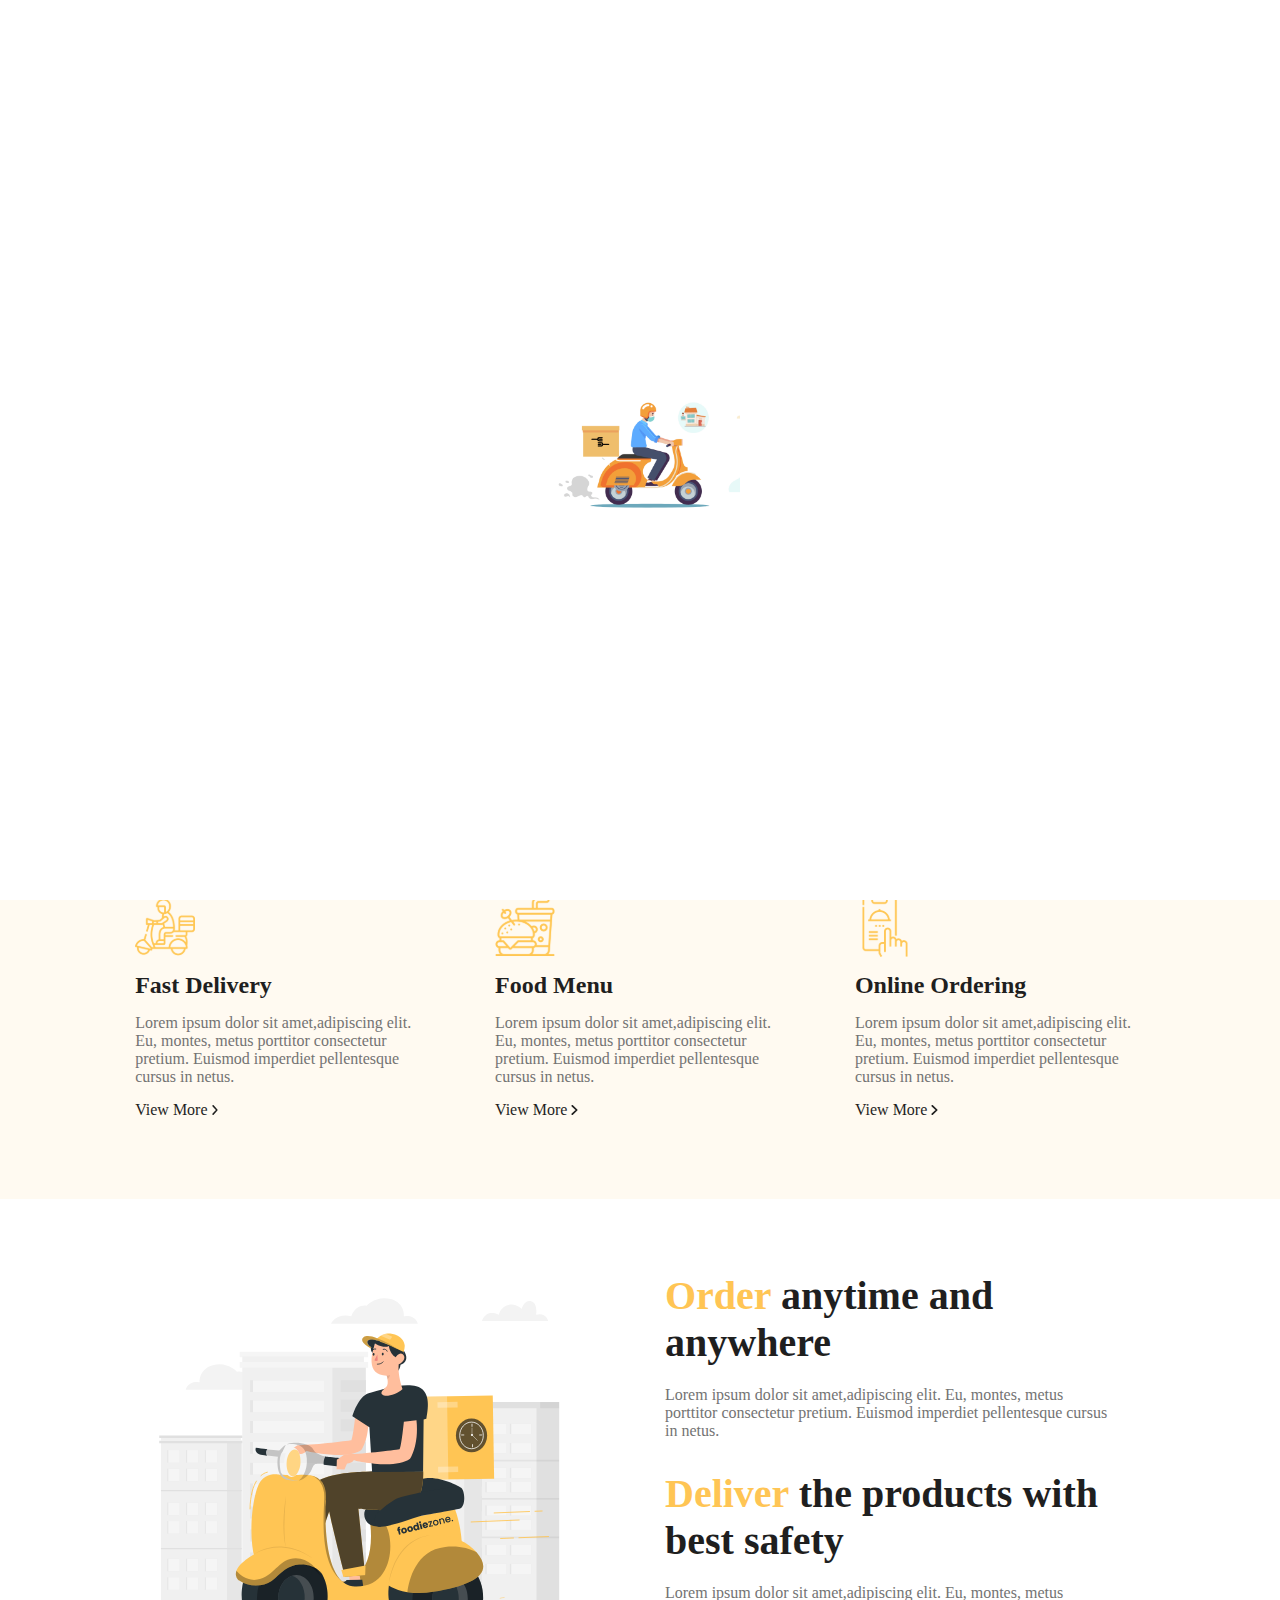
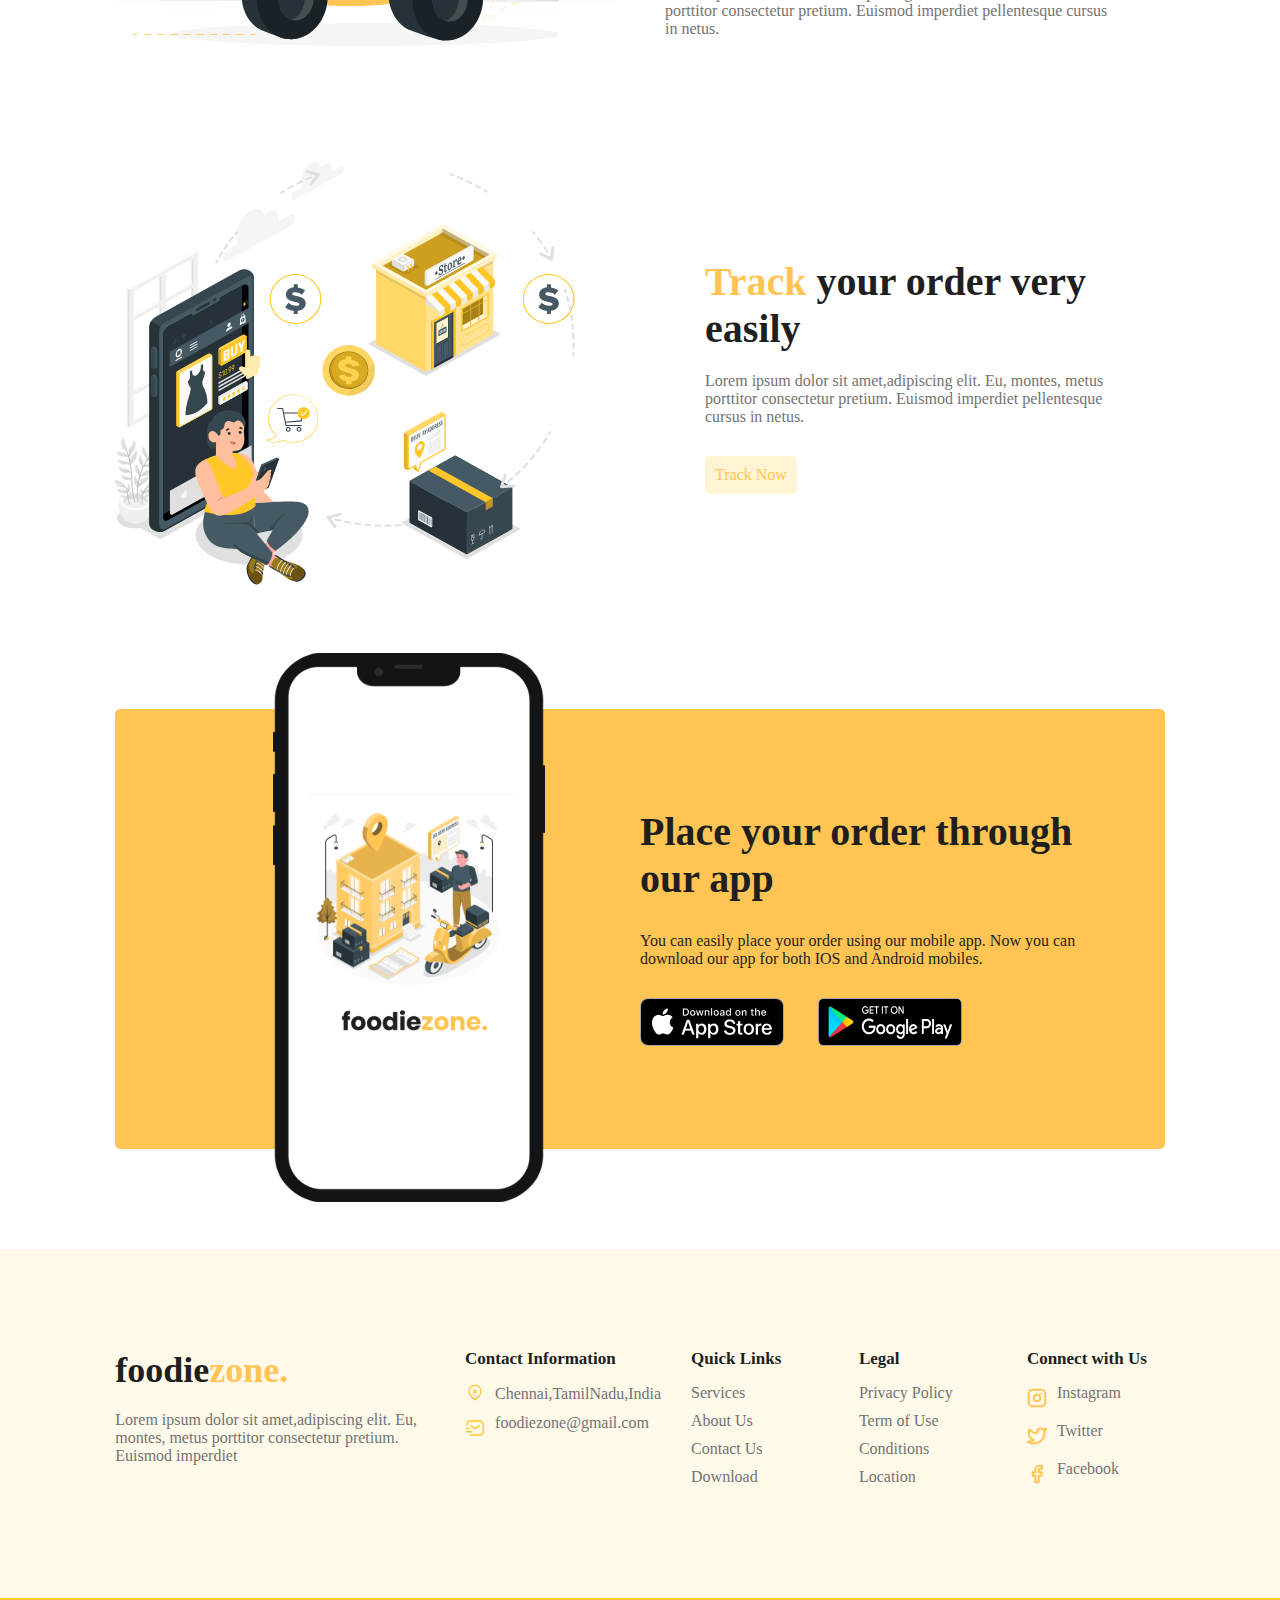
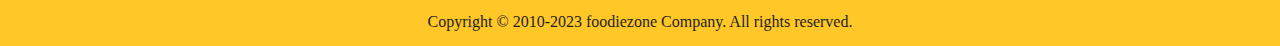
<file: index.html>
<!DOCTYPE html>
<html lang="en">
  <head>
    <meta charset="UTF-8" />
    <meta http-equiv="X-UA-Compatible" content="IE=edge" />
    <meta name="viewport" content="width=device-width, initial-scale=1.0" />
    <title>FoodieZone</title>
    <!-- StyleSheets -->
    <link rel="stylesheet" href="css/styles.css" />
  </head>
  <body>
    <!-- Preloader -->
    <div class="preloader">
      <img src="./images/preloader.gif" alt="" />
    </div>

    <header class="header">
      <a href="/" class="logo">foodie<span class="yellow">zone.</span></a>

      <nav class="navbar">
        <div style="display:inline" onclick="location.href=menu.html">
          <a href="menu.html">Menu</a>
        </div>
        <a href="#services">Services</a>
        <a href="#about">About Us</a>
        <a href="#contact">Contact Us</a>
        <a href="login.html">Login</a>
      </nav>

      <!-- Hamburger -->
      <div class="hamburger">
        <img src="./images/grid-outline.svg" alt="" />
      </div>
    </header>

    <!-- Home -->
    <section class="home" id="home">
      <div class="content">
        <h1>Order Your Product <span class="yellow">Easier & Faster.</span></h1>
        <p>
          FoodieZone is a leading global online food delivery marketplace,
          connecting consumers and restaurants through its platform
        </p>
        <a href="#" class="home-btn">Order Now</a>
      </div>
      <div class="image">
        <img src="./images/Delivery address.svg" alt="" />
      </div>
    </section>

    <!-- Services -->
    <section class="services" id="services">
      <div class="top">
        <h2><span class="yellow">Why</span> We are the Best</h2>
        <p>
          Lorem ipsum is placeholder text commonly used in the graphic, print,
          and publishing industries for previewing layouts and visual mockups.
          Lorem ipsum is placeholder.
        </p>
      </div>

      <div class="bottom">
        <div class="box">
          <img src="./images/delivery-man.svg" alt="" />
          <h4>Fast Delivery</h4>
          <p>
            Lorem ipsum dolor sit amet,adipiscing elit. Eu, montes, metus
            porttitor consectetur pretium. Euismod imperdiet pellentesque cursus
            in netus.
          </p>
          <a href="#">View More <img src="./images/btn-arrow.svg" alt="" /> </a>
        </div>
        <div class="box">
          <img src="./images/fast-food.svg" alt="" />
          <h4>Food Menu</h4>
          <p>
            Lorem ipsum dolor sit amet,adipiscing elit. Eu, montes, metus
            porttitor consectetur pretium. Euismod imperdiet pellentesque cursus
            in netus.
          </p>
          <a href="./menu.html">View More <img src="./images/btn-arrow.svg" alt="" /> </a>
        </div>
        <div class="box">
          <img src="./images/order-food.svg" alt="" />
          <h4>Online Ordering</h4>
          <p>
            Lorem ipsum dolor sit amet,adipiscing elit. Eu, montes, metus
            porttitor consectetur pretium. Euismod imperdiet pellentesque cursus
            in netus.
          </p>
          <a href="#">View More <img src="./images/btn-arrow.svg" alt="" /> </a>
        </div>
      </div>
    </section>

    <!-- About #1 -->
    <section class="about" id="about">
      <div class="image">
        <img src="./images/illus riding.svg" alt="" />
      </div>
      <div class="content">
        <h3><span class="yellow">Order</span> anytime and anywhere</h3>
        <p>
          Lorem ipsum dolor sit amet,adipiscing elit. Eu, montes, metus
          porttitor consectetur pretium. Euismod imperdiet pellentesque cursus
          in netus.
        </p>
        <h3>
          <span class="yellow">Deliver</span> the products with best safety
        </h3>
        <p>
          Lorem ipsum dolor sit amet,adipiscing elit. Eu, montes, metus
          porttitor consectetur pretium. Euismod imperdiet pellentesque cursus
          in netus.
        </p>
        <!-- <a href="#" class="btn">Make an Offer</a> -->
      </div>

        
        <!-- <a href="#" class="btn">Make an Offer</a> -->
    

    </section>

    <!-- About #2 -->
   
    <!-- About #3 -->
    <section class="about about-3" style="gap: 3rem 13rem">
      <div class="image">
        <img src="./images/buying online.svg" alt="" />
      </div>

      <div class="content">
        <h3><span class="yellow">Track</span> your order very easily</h3>
        <p>
          Lorem ipsum dolor sit amet,adipiscing elit. Eu, montes, metus
          porttitor consectetur pretium. Euismod imperdiet pellentesque cursus
          in netus.
        </p>
        <a href="#" class="btn">Track Now</a>
      </div>
    </section>

    <!-- App -->
    <section class="app" id="contact">
      <div class="image">
        <img src="./images/splash with mobile.svg" alt="" />
      </div>
      <div class="content">
        <h3>Place your order through our app</h3>
        <p>
          You can easily place your order using our mobile app. Now you can
          download our app for both IOS and Android mobiles.
        </p>
        <div class="links">
          <a href="https://www.apple.com/in/app-store/" target="blank">
          <img src="./images/app-store.png" alt="" /> </a>
          <a href="https://play.google.com/store/games?utm_source=apac_med&utm_medium=hasem&utm_content=Oct0121&utm_campaign=Evergreen&pcampaignid=MKT-EDR-apac-in-1003227-med-hasem-py-Evergreen-Oct0121-Text_Search_BKWS-BKWS%7CONSEM_kwid_43700065205026382_creativeid_535350509675_device_c&gclsrc=ds" target="blank">
          <img src="./images/google-play.png" alt="" /> </a>
        </div>
      </div>
    </section>

    <!-- Footer -->
    <footer class="footer">
      <div class="top">
        <div class="content">
          <a href="" class="logo">foodie<span class="yellow">zone.</span></a>
          <p>
            Lorem ipsum dolor sit amet,adipiscing elit. Eu, montes, metus
            porttitor consectetur pretium. Euismod imperdiet
          </p>
        </div>

        <div class="links">
          <div class="link">
            <h4>Contact Information</h4>
            <div>
              <img src="./images/location-cross.svg" alt="" />
              <span>Chennai,TamilNadu,India</span>
            </div>
            <div>
              <img src="./images/sms-tracking.svg" alt="" />
              <a href = "mailto: foodiezone@gmail.com">
                <span>foodiezone@gmail.com</span>
                </a>
            </div>
          </div>

          <div class="link">
            <h4>Quick Links</h4>
            <a href="#">Services</a>
            <a href="#">About Us</a>
            <a href="#">Contact Us</a>
            <a href="#">Download</a>
          </div>

          <div class="link">
            <h4>Legal</h4>
            <a href="#">Privacy Policy</a>
            <a href="#">Term of Use</a>
            <a href="#">Conditions</a>
            <a href="#">Location</a>
          </div>

          <div class="link">
            <h4>Connect with Us</h4>
            <div>
              <img src="./images/instagram.svg" alt="" />
              <a href="https://www.instagram.com/" target="blank">
              <span>Instagram</span>
            </a>
            </div>
            <div>
              <img src="./images/twitter.svg" alt="" />
              <a href="https://twitter.com/i/flow/login" target="blank">
              <span>Twitter</span>
            </a>
            </div>
            <div>
              <img src="./images/facebook.svg" alt="" />
              <a href="https://www.facebook.com/" target="blank">
              <span>Facebook</span>
            </a>
            </div>
          </div>
        </div>
      </div>
      <div class="bottom">
        <p>Copyright © 2010-2023 foodiezone Company. All rights reserved.</p>
      </div>
    </footer>

    <!-- Go To Top -->
    <div class="scroll-top">
      <img src="./images/arrow-up-outline.svg" alt="" />
    </div>
    <!-- Scripts -->
    <script src="js/main.js"></script>
  </body>
</html>
</file>
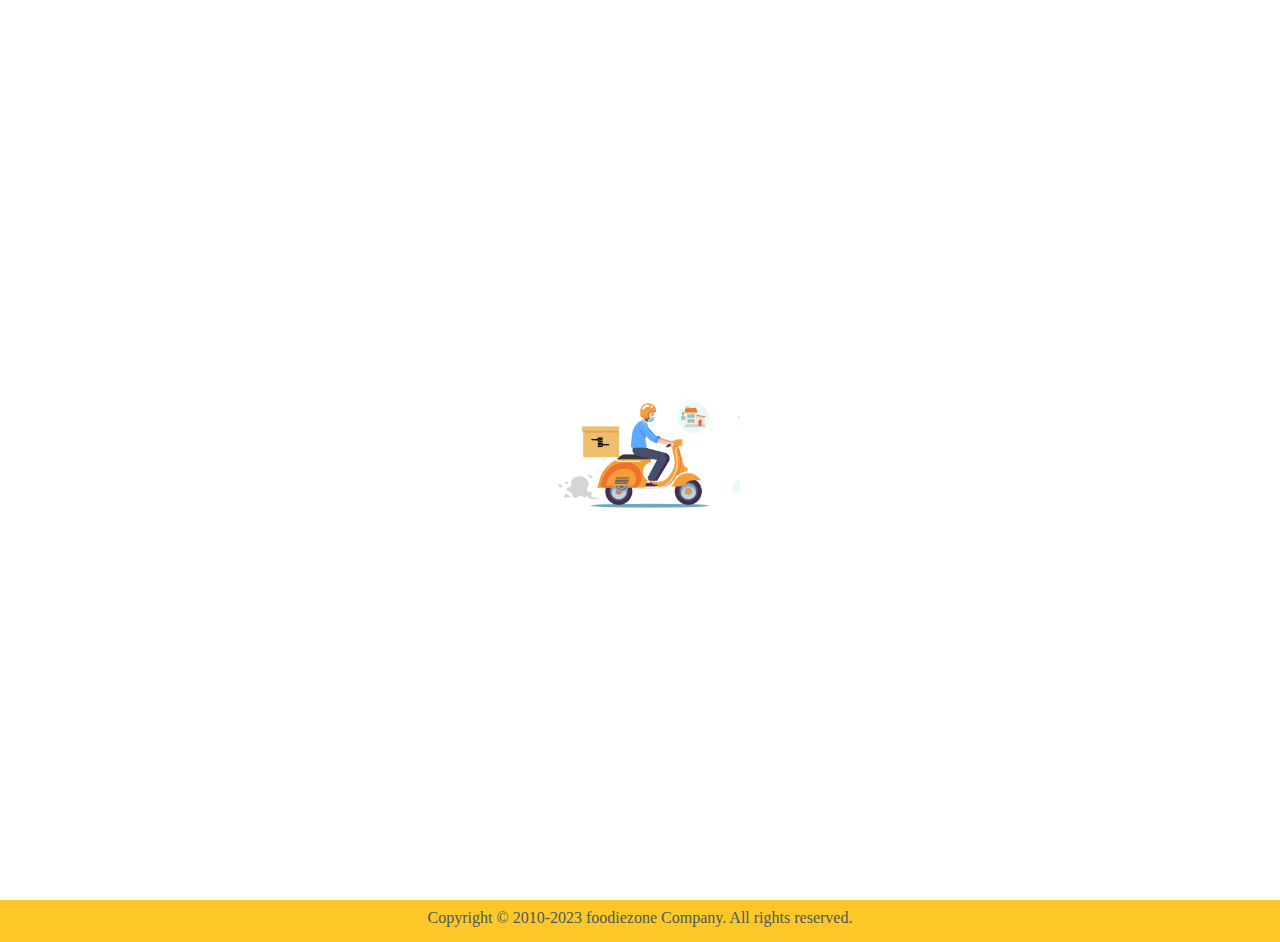
<file: login.html>
<!DOCTYPE html>
<html lang="en">
  <head>
    <meta charset="UTF-8" />
    <meta http-equiv="X-UA-Compatible" content="IE=edge" />
    <meta name="viewport" content="width=device-width, initial-scale=1.0" />
    <title>FoodieZone</title>
    <!-- StyleSheets -->
    <link rel="stylesheet" href="css/login.css" />
  </head>
  <body>
    <!-- Preloader -->
    <div class="preloader">
      <img src="./images/preloader.gif" alt="" />
    </div>

    <header class="header">
      <a style="color: #1F1F1F;"href="/" class="logo">foodie<span class="yellow">zone.</span></a>

      <nav class="navbar">
        <a href="menu.html">Menu</a>
        <a href="index.html">Services</a>
        <a href="index.html">About Us</a>
        <a href="index.html">Contact Us</a>
        <a href="login.html">Login</a>
      </nav>

      <!-- Hamburger -->
      <div class="hamburger">
        <img src="./images/grid-outline.svg" alt="" />
      </div>
    </header>

    <div class="login-page">
      <div class="form">
        <img src="./images/FZ Logo.png" height="160px" width="160px" style="margin-bottom: 30px;"/>
               <form class="register-form">
          <input type="text" placeholder="name"/>
          <input type="password" placeholder="password"/>
          <input type="text" placeholder="email address"/>
          <button>create</button>
          <p class="message">Already registered? <a href="#">Sign In</a></p>
        </form>
        <form class="login-form">
          <input type="text" placeholder="Mobile Number"/>
          <input type="password" placeholder="Password" minlength="8"/>
          <button>Login</button>
          <p class="message">Not registered? <a href="signup.html">Sign up</a></p>
        </form>
      </div>
    </div>


    <!-- Footer -->
    <footer class="footer">
      <div class="top">
        <div class="content">
          <a style="color: #1F1F1F" href="" class="logo">foodie<span class="yellow">zone.</span></a>
          <p>
            Lorem ipsum dolor sit amet,adipiscing elit. Eu, montes, metus
            porttitor consectetur pretium. Euismod imperdiet
          </p>
        </div>

        <div class="links">
          <div class="link">
            <h4>Contact Information</h4>
            <div>
              <img src="./images/location-cross.svg" alt="" />
              <span>Chennai,TamilNadu,India</span>
            </div>
            <div>
              <img src="./images/sms-tracking.svg" alt="" />
              <span>foodiezone@gmail.com</span>
            </div>
          </div>

          <div class="link">
            <h4>Quick Links</h4>
            <a href="#">Services</a>
            <a href="#">About Us</a>
            <a href="#">Contact Us</a>
            <a href="#">Download</a>
          </div>

          <div class="link">
            <h4>Legal</h4>
            <a href="#">Privacy Policy</a>
            <a href="#">Term of Use</a>
            <a href="#">Conditions</a>
            <a href="#">Location</a>
          </div>

          <div class="link">
            <h4>Connect with Us</h4>
            <div>
              <img src="./images/instagram.svg" alt="" />
              <span>Instagram</span>
            </div>
            <div>
              <img src="./images/twitter.svg" alt="" />
              <span>Twitter</span>
            </div>
            <div>
              <img src="./images/facebook.svg" alt="" />
              <span>Facebook</span>
            </div>
          </div>
        </div>
      </div>
      <div class="bottom">
        <p>Copyright © 2010-2023 foodiezone Company. All rights reserved.</p>
      </div>
    </footer>

    <!-- Go To Top -->
    <div class="scroll-top">
      <img src="./images/arrow-up-outline.svg" alt="" />
    </div>
    <!-- Scripts -->
    <script src="js/main.js"></script>
  </body>
</html>
</file>
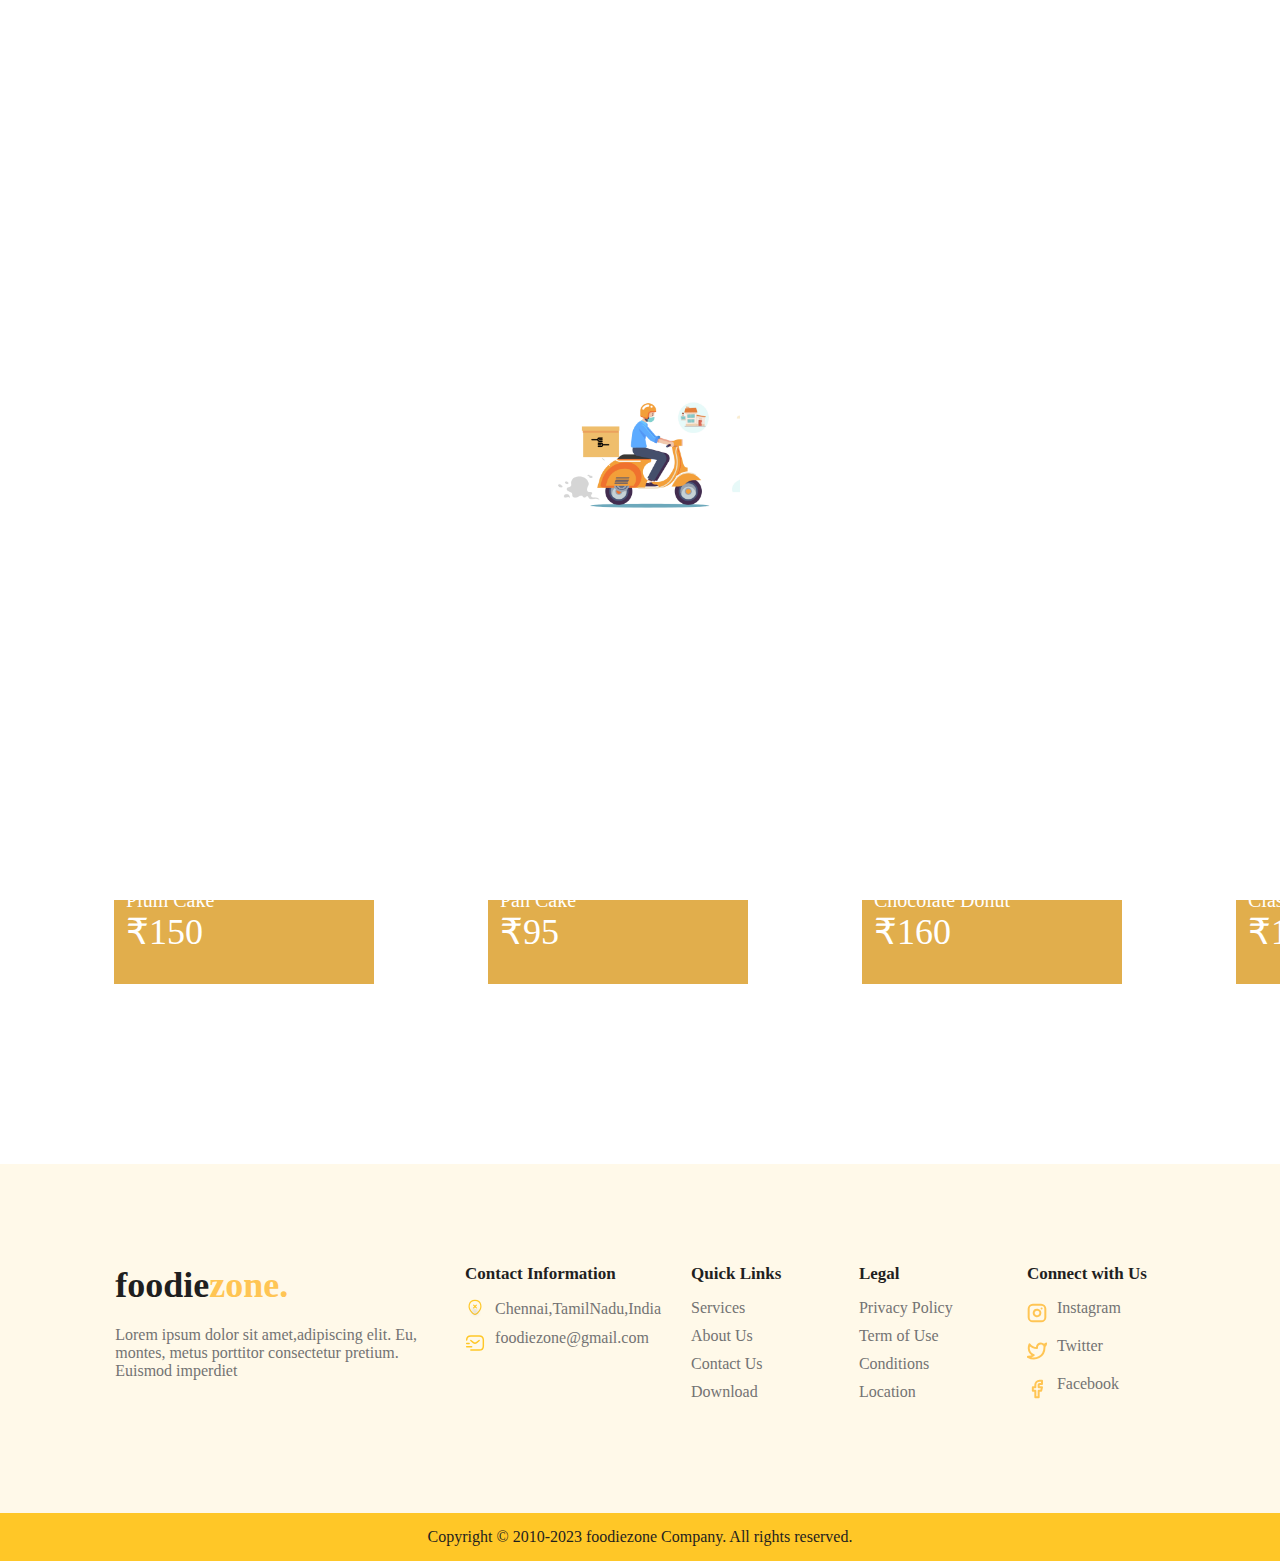
<file: menu.html>
<!DOCTYPE html>
<html lang="en">
  <head>
    <meta charset="UTF-8" />
    <meta http-equiv="X-UA-Compatible" content="IE=edge" />
    <meta name="viewport" content="width=device-width, initial-scale=1.0" />
    <title>FoodieZone</title>
    <!-- StyleSheets -->
    <link rel="stylesheet" href="css/styles.css" />
  </head>
  <body>
    <!-- Preloader -->
    <div class="preloader">
      <img src="./images/preloader.gif" alt="" />
    </div>

    <header class="header">
      <a href="/" class="logo">foodie<span class="yellow">zone.</span></a>

      <nav class="navbar">
        <a href="menu.html">Menu</a>
        <a href="#services">Services</a>
        <a href="#about">About Us</a>
        <a href="#contact">Contact Us</a>
        <a href="login.html">Login</a>
      </nav>

      <!-- Hamburger -->
      <div class="hamburger">
        <img src="./images/grid-outline.svg" alt="" />
      </div>
    </header>

    <div>
        <link href="./menu.css" rel="stylesheet" />
    <div>
        <div style="padding-top: 180px;">
            <h2 style="padding-left: 114px;
            padding-bottom: 22px;
            font-size: 30px;">Chats</h2>
            
            <div style="display: flex;">
                <div style="
            padding-left: 114px;
            padding-bottom: 100px;">
              <div class="onion-samosa-onion-samosa">
                <img
                  src="/images/Onion Samosa.png"
                  alt="pngegg13173"
                  class="onion-samosa-pngegg1"
                />
                <span class="onion-samosa-text"><span>Onion Samosa</span></span>
                <span class="onion-samosa-text2"><span>₹90</span></span>
              </div>
            </div>
    
            
            <div style="
            padding-left: 114px;
            padding-bottom: 100px;">
              <div class="onion-samosa-onion-samosa">
                <img
                  src="/images/Pani Puri.png"
                  alt="pngegg13173"
                  class="onion-samosa-pngegg1"
                />
                <span class="onion-samosa-text"><span>Pani Puri</span></span>
                <span class="onion-samosa-text2"><span>₹120</span></span>
              </div>
            </div>
    
            <div style="
            padding-left: 114px;
            padding-bottom: 100px;">
              <div class="onion-samosa-onion-samosa">
                <img
                  src="/images/Bhel Puri.png"
                  alt="pngegg13173"
                  class="onion-samosa-pngegg1"
                />
                <span class="onion-samosa-text"><span>Bhel Puri</span></span>
                <span class="onion-samosa-text2"><span>₹120</span></span>
              </div>
            </div>
    
            <div style="
            padding-left: 114px;
            padding-bottom: 100px;">
              <div class="onion-samosa-onion-samosa">
                <img
                  src="/images/Veg Sandwich.png"
                  alt="pngegg13173"
                  class="onion-samosa-pngegg1"
                />
                <span class="onion-samosa-text"><span>Veg Sandwich</span></span>
                <span class="onion-samosa-text2"><span>₹120</span></span>
              </div>
            </div>
    
            </div>
        </div>

        <div style="">
            <h2 style="padding-left: 114px;
            padding-bottom: 22px;
            font-size: 30px;">Pastries</h2>
            
            <div style="display: flex;">
                <div style="
            padding-left: 114px;
            padding-bottom: 180px;">
              <div class="onion-samosa-onion-samosa">
                <img
                  src="/images/Plum Cake.png"
                  alt="pngegg13173"
                  class="onion-samosa-pngegg1"
                />
                <span class="onion-samosa-text"><span>Plum Cake</span></span>
                <span class="onion-samosa-text2"><span>₹150</span></span>
              </div>
            </div>
    
            
            <div style="
            padding-left: 114px;
            padding-bottom: 180px;">
              <div class="onion-samosa-onion-samosa">
                <img
                  src="/images/Pan Cake.png"
                  alt="pngegg13173"
                  class="onion-samosa-pngegg1"
                />
                <span class="onion-samosa-text"><span>Pan Cake</span></span>
                <span class="onion-samosa-text2"><span>₹95</span></span>
              </div>
            </div>
    
            <div style="
            padding-left: 114px;
            padding-bottom: 180px;">
              <div class="onion-samosa-onion-samosa">
                <img
                  src="/images/Chocolate Donut.png"
                  alt="pngegg13173"
                  class="onion-samosa-pngegg1"
                />
                <span class="onion-samosa-text"><span>Chocolate Donut</span></span>
                <span class="onion-samosa-text2"><span>₹160</span></span>
              </div>
            </div>
    
            <div style="
            padding-left: 114px;
            padding-bottom: 180px;">
              <div class="onion-samosa-onion-samosa">
                <img
                  src="/images/Classic Waffles.png"
                  alt="pngegg13173"
                  class="onion-samosa-pngegg1"
                />
                <span class="onion-samosa-text"><span>Classic Waffles</span></span>
                <span class="onion-samosa-text2"><span>₹120</span></span>
              </div>
            </div>
    
            </div>
        </div>

    </div>
      </div>


    <!-- Footer -->
    <footer class="footer">
      <div class="top">
        <div class="content">
          <a href="" class="logo">foodie<span class="yellow">zone.</span></a>
          <p>
            Lorem ipsum dolor sit amet,adipiscing elit. Eu, montes, metus
            porttitor consectetur pretium. Euismod imperdiet
          </p>
        </div>

        <div class="links">
          <div class="link">
            <h4>Contact Information</h4>
            <div>
              <img src="./images/location-cross.svg" alt="" />
              <span>Chennai,TamilNadu,India</span>
            </div>
            <div>
              <img src="./images/sms-tracking.svg" alt="" />
              <a href = "mailto: foodiezone@gmail.com">
                <span>foodiezone@gmail.com</span>
                </a>
            </div>
          </div>

          <div class="link">
            <h4>Quick Links</h4>
            <a href="#">Services</a>
            <a href="#">About Us</a>
            <a href="#">Contact Us</a>
            <a href="#">Download</a>
          </div>

          <div class="link">
            <h4>Legal</h4>
            <a href="#">Privacy Policy</a>
            <a href="#">Term of Use</a>
            <a href="#">Conditions</a>
            <a href="#">Location</a>
          </div>

          <div class="link">
            <h4>Connect with Us</h4>
            <div>
              <img src="./images/instagram.svg" alt="" />
              <a href="https://www.instagram.com/" target="blank">
              <span>Instagram</span>
            </a>
            </div>
            <div>
              <img src="./images/twitter.svg" alt="" />
              <a href="https://twitter.com/i/flow/login" target="blank">
              <span>Twitter</span>
            </a>
            </div>
            <div>
              <img src="./images/facebook.svg" alt="" />
              <a href="https://www.facebook.com/" target="blank">
              <span>Facebook</span>
            </a>
            </div>
          </div>
        </div>
      </div>
      <div class="bottom">
        <p>Copyright © 2010-2023 foodiezone Company. All rights reserved.</p>
      </div>
    </footer>

    <!-- Go To Top -->
    <div class="scroll-top">
      <img src="./images/arrow-up-outline.svg" alt="" />
    </div>
    <!-- Scripts -->
    <script src="js/main.js"></script>
  </body>
</html>
</file>
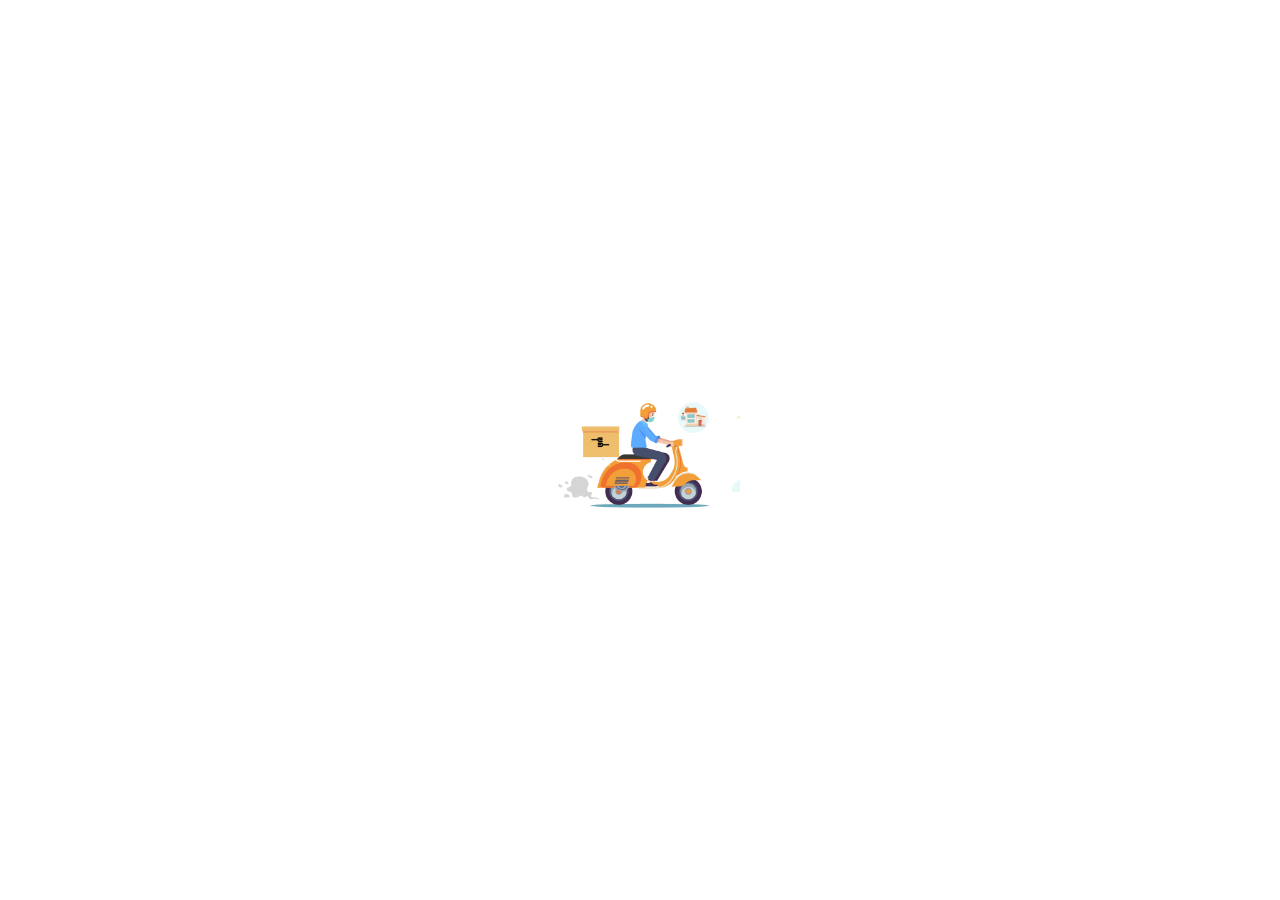
<file: otp.html>
<!DOCTYPE html>
<html lang="en">
  <head>
    <meta charset="UTF-8" />
    <meta http-equiv="X-UA-Compatible" content="IE=edge" />
    <meta name="viewport" content="width=device-width, initial-scale=1.0" />
    <title>FoodieZone</title>
    <!-- StyleSheets -->
    <link rel="stylesheet" href="css/login.css" />
  </head>
  <body>
    <!-- Preloader -->
    <div class="preloader">
      <img src="./images/preloader.gif" alt="" />
    </div>

    <header class="header">
      <a href="/" class="logo">foodie<span class="yellow">zone.</span></a>

      <nav class="navbar">
        <a href="menu.html">Menu</a>
        <a href="index.html">Services</a>
        <a href="index.html">About Us</a>
        <a href="index.html">Contact Us</a>
        <a href="login.html">Login</a>
      </nav>

      <!-- Hamburger -->
      <div class="hamburger">
        <img src="./images/grid-outline.svg" alt="" />
      </div>
    </header>

    <div class="login-page">
      <div class="form">
               <form class="register-form">
          <input type="text" placeholder="Enter the OTP"/>
        
          <button>Verify OTP</button>
          <p class="message">Resend OTP</p>
        </form>
        <form class="login-form">
          <input type="text" placeholder="Enter the OTP"/>
          <button>Verify OTP</button>
          <p class="message">Resend OTP</p>
        </form>
      </div>
    </div>


    <!-- Footer -->
    <footer class="footer">
      <div class="top">
        <div class="content">
          <a href="" class="logo">foodie<span class="yellow">zone.</span></a>
          <p>
            Lorem ipsum dolor sit amet,adipiscing elit. Eu, montes, metus
            porttitor consectetur pretium. Euismod imperdiet
          </p>
        </div>

        <div class="links">
          <div class="link">
            <h4>Contact Information</h4>
            <div>
              <img src="./images/location-cross.svg" alt="" />
              <span>Chennai,TamilNadu,India</span>
            </div>
            <div>
              <img src="./images/sms-tracking.svg" alt="" />
              <span>foodiezone@gmail.com</span>
            </div>
          </div>

          <div class="link">
            <h4>Quick Links</h4>
            <a href="#">Services</a>
            <a href="#">About Us</a>
            <a href="#">Contact Us</a>
            <a href="#">Download</a>
          </div>

          <div class="link">
            <h4>Legal</h4>
            <a href="#">Privacy Policy</a>
            <a href="#">Term of Use</a>
            <a href="#">Conditions</a>
            <a href="#">Location</a>
          </div>

          <div class="link">
            <h4>Connect with Us</h4>
            <div>
              <img src="./images/instagram.svg" alt="" />
              <span>Instagram</span>
            </div>
            <div>
              <img src="./images/twitter.svg" alt="" />
              <span>Twitter</span>
            </div>
            <div>
              <img src="./images/facebook.svg" alt="" />
              <span>Facebook</span>
            </div>
          </div>
        </div>
      </div>
      <div class="bottom">
        <p>Copyright © 2010-2023 foodiezone Company. All rights reserved.</p>
      </div>
    </footer>

    <!-- Go To Top -->
    <div class="scroll-top">
      <img src="./images/arrow-up-outline.svg" alt="" />
    </div>
    <!-- Scripts -->
    <script src="js/main.js"></script>
  </body>
</html>
</file>
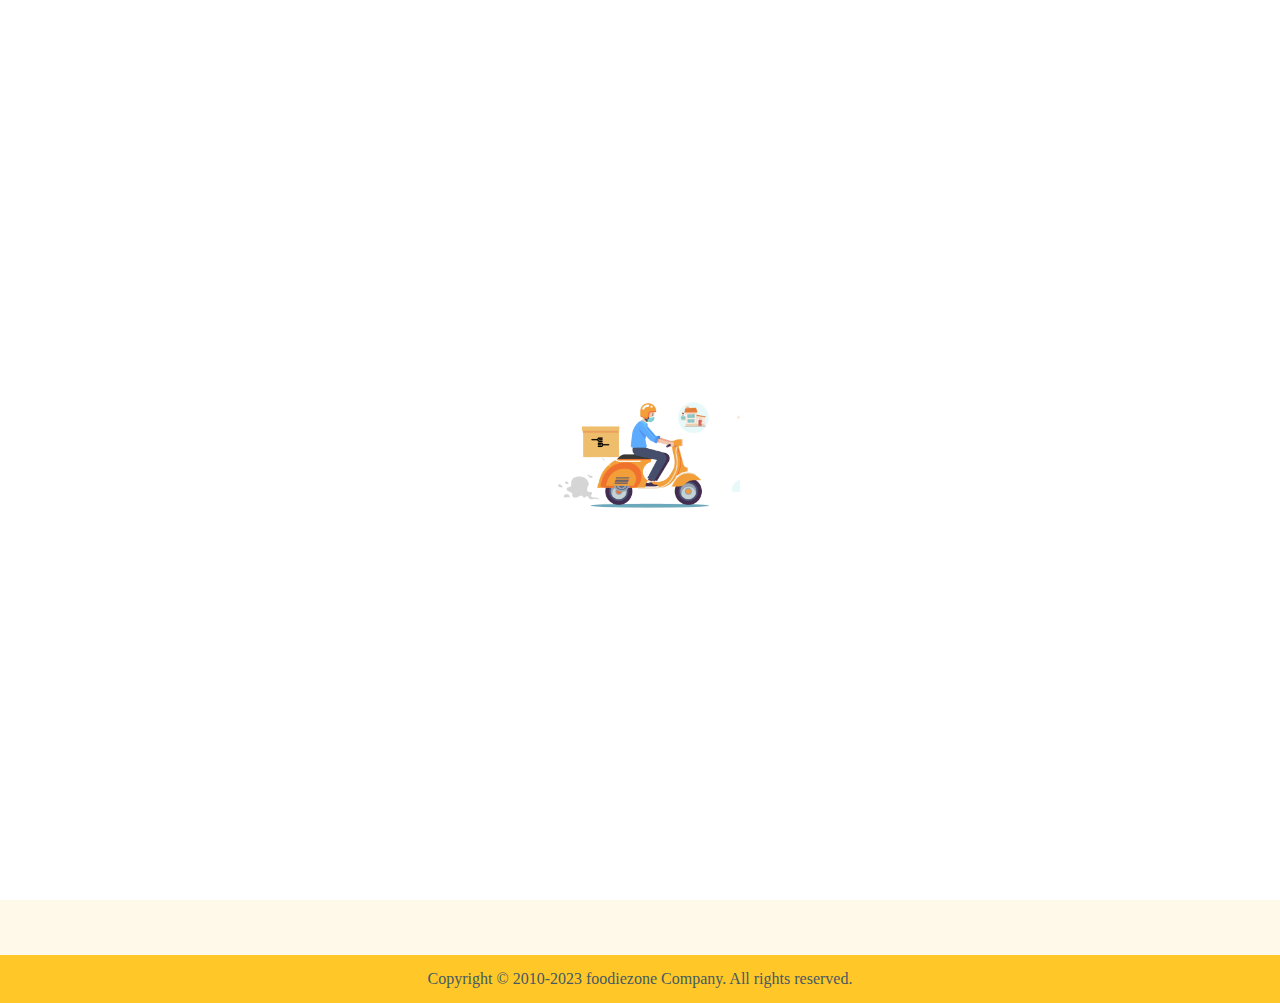
<file: signup.html>
<!DOCTYPE html>
<html lang="en">
  <head>
    <meta charset="UTF-8" />
    <meta http-equiv="X-UA-Compatible" content="IE=edge" />
    <meta name="viewport" content="width=device-width, initial-scale=1.0" />
    <title>FoodieZone</title>
    <!-- StyleSheets -->
    <link rel="stylesheet" href="css/login.css" />
  </head>
  <body>
    <!-- Preloader -->
    <div class="preloader">
      <img src="./images/preloader.gif" alt="" />
    </div>

    <header class="header">
      <a href="/" class="logo">foodie<span class="yellow">zone.</span></a>

      <nav class="navbar">
        <a href="menu.html">Menu</a>
        <a href="index.html">Services</a>
        <a href="index.html">About Us</a>
        <a href="index.html">Contact Us</a>
        <a href="login.html">Login</a>
      </nav>

      <!-- Hamburger -->
      <div class="hamburger">
        <img src="./images/grid-outline.svg" alt="" />
      </div>
    </header>

    <div class="login-page">
      <div class="form">
        <img src="./images/FZ Logo.png" height="160px" width="160px" style="margin-bottom: 30px;"/>
               <form class="register-form">
          <input type="text" placeholder="name"/>
          <input type="password" placeholder="password"/>
          <input type="text" placeholder="email address"/>
          <button>create</button>
          <p class="message">Already registered? <a href="login.html">Sign In</a></p>
        </form>
        <form action="otp.html" class="login-form">
          <input type="text" placeholder="Name"/>
          <input type="email" placeholder="Email"/>
          <input type="text" placeholder="Mobile Number"/>
          <button onclick="window.location.href= otp.html">Continue</button>
          <p class="message">Not registered? <a href="#">Sign up</a></p>
        </form>
      </div>
    </div>


    <!-- Footer -->
    <footer class="footer">
      <div class="top">
        <div class="content">
          <a href="" class="logo">foodie<span class="yellow">zone.</span></a>
          <p>
            Lorem ipsum dolor sit amet,adipiscing elit. Eu, montes, metus
            porttitor consectetur pretium. Euismod imperdiet
          </p>
        </div>

        <div class="links">
          <div class="link">
            <h4>Contact Information</h4>
            <div>
              <img src="./images/location-cross.svg" alt="" />
              <span>Chennai,TamilNadu,India</span>
            </div>
            <div>
              <img src="./images/sms-tracking.svg" alt="" />
              <span>foodiezone@gmail.com</span>
            </div>
          </div>

          <div class="link">
            <h4>Quick Links</h4>
            <a href="#">Services</a>
            <a href="#">About Us</a>
            <a href="#">Contact Us</a>
            <a href="#">Download</a>
          </div>

          <div class="link">
            <h4>Legal</h4>
            <a href="#">Privacy Policy</a>
            <a href="#">Term of Use</a>
            <a href="#">Conditions</a>
            <a href="#">Location</a>
          </div>

          <div class="link">
            <h4>Connect with Us</h4>
            <div>
              <img src="./images/instagram.svg" alt="" />
              <span>Instagram</span>
            </div>
            <div>
              <img src="./images/twitter.svg" alt="" />
              <span>Twitter</span>
            </div>
            <div>
              <img src="./images/facebook.svg" alt="" />
              <span>Facebook</span>
            </div>
          </div>
        </div>
      </div>
      <div class="bottom">
        <p>Copyright © 2010-2023 foodiezone Company. All rights reserved.</p>
      </div>
    </footer>

    <!-- Go To Top -->
    <div class="scroll-top">
      <img src="./images/arrow-up-outline.svg" alt="" />
    </div>
    <!-- Scripts -->
    <script src="js/main.js"></script>
  </body>
</html>
</file>
<file: css/styles.css>
@import url("https://fonts.googleapis.com/css2?family=Ubuntu:wght@300;400;500;700&display=swap");

:root {
  --black: #1f1f1f;
  --white: #fff;
  --yellow: #ffc554;
  --deep-yellow: #ffc727;
  --bg-yellow: #fffaf1;
  --btn-yellow: #fff4d4;
  --footer-yellow: #fff9e9;
  --grey: #737373;
  --box-shadow: 0 0.5rem 1.5rem rgba(0, 0, 0, 0.1);
  --transition: all 0.2s linear;
}

*,
*::after,
*::before {
  box-sizing: inherit;
  margin: 0;
  padding: 0;
}

html {
  font-size: 62.5%;
  box-sizing: border-box;
}

body {
  font-family:"Poppins";
  font-size: 1.6rem;
  font-weight: 400;
  color: var(--black);
}

a {
  text-decoration: none;
  color: inherit;
}

li {
  list-style: none;
}

img {
  height: 100%;
}

section {
  padding: 2rem 9%;
}

.yellow {
  color: var(--yellow);
}

/* Header */
.header {
  position: fixed;
  top: 0;
  left: 0;
  right: 0;
  padding: 1rem 7%;
  height: 8rem;
  background: var(--white);
  display: flex;
  align-items: center;
  justify-content: space-between;
  box-shadow: var(--box-shadow);
  z-index: 1000;
}

.logo {
  font-size: 3.6rem;
  font-weight: 700;
}

.navbar a {
  font-weight: 500;
  transition: var(--transition);
  padding: 1rem;
  border-bottom: 2px solid transparent;
}

.navbar a:not(:last-child) {
  margin-right: 1rem;
}

.navbar a:hover {
  color: var(--yellow);
  border-color: var(--yellow);
}

.btn {
  display: inline-block;
  color: var(--yellow);
  background-color: var(--btn-yellow);
  padding: 1rem;
  border-radius: 0.5rem;
  transition: var(--transition);
}

.btn:hover {
  box-shadow: var(--box-shadow);
}

.header .hamburger img {
  width: 3rem;
}

.header .hamburger {
  display: none;
}

@media (max-width: 996px) {
  .logo {
    font-size: 3rem;
  }

  .navbar a {
    padding: 0.5rem;
  }

  .navbar a:not(:last-child) {
    margin-right: 0.5rem;
  }
}

@media (max-width: 768px) {
  .header .navbar {
    position: fixed;
    /* top: 9rem; */
    left: 0;
    right: 0;
    width: 90%;
    padding: 2.5rem;
    margin: 0 auto;
    box-shadow: var(--box-shadow);
    background-color: var(--white);
    text-align: center;
    border-radius: 1.5rem;
    display: flex;
    flex-direction: column;
    transition: 0.4s;
    top: -100%;
  }

  .header .navbar a:last-child {
    display: none;
  }

  .header .hamburger {
    display: block;
  }

  .navbar.show {
    top: 9rem;
  }
}

/* Home */
.home {
  padding-top: 13rem;
  display: grid;
  grid-template-columns: 1fr 1fr;
  align-items: center;
  gap: 2rem;
}

.home .image img {
  width: 100%;
}

.home .content h1 {
  font-size: 5.8rem;
  font-weight: 700;
  margin-bottom: 2rem;
}

.home .content p {
  color: var(--grey);
  font-size: 1.8rem;
  margin-bottom: 2rem;
}

.home .content .home-btn {
  display: inline-block;
  color: var(--white);
  font-weight: 500;
  border-radius: 0.5rem;
  background-color: var(--yellow);
  padding: 1rem 1.5rem;
  margin-top: 1rem;
  transition: var(--transition);
}

.home .content .home-btn:hover {
  transform: translateY(-3px);
  box-shadow: var(--box-shadow);
}

@media (max-width: 999px) {
  .home .content h1 {
    font-size: 4rem;
  }
}

@media (max-width: 768px) {
  .home .content h1 {
    font-size: 3rem;
    margin-bottom: 1.5rem;
  }

  .home .content p {
    font-size: inherit;
    margin-bottom: 1.5rem;
  }

  .home {
    grid-template-columns: 1fr;
  }

  .home .image {
    max-width: 40rem;
    margin: 0 auto;
  }
}

/* Services */
section.services {
  background-color: var(--bg-yellow);
  padding: 5rem 9%;
}

.services .top {
  text-align: center;
  margin-bottom: 5rem;
}

.services .top h2 {
  font-size: 4rem;
  margin-bottom: 1.5rem;
}

.services .top p {
  width: 80%;
  margin: 0 auto;
  font-size: 1.8rem;
  color: var(--grey);
}

.services .bottom {
  display: grid;
  grid-template-columns: repeat(auto-fit, minmax(30rem, 1fr));
  gap: 3rem;
}

.services .bottom .box {
  display: flex;
  flex-direction: column;
  align-items: flex-start;
  padding: 3rem 2rem;
  border-radius: 0.5rem;
}

.services .bottom .box:hover {
  background-color: var(--white);
  box-shadow: var(--box-shadow);
}

.services .bottom .box img {
  height: 6rem;
}

.services .bottom .box h4 {
  font-size: 2.4rem;
  margin: 1.5rem 0;
}

.services .bottom .box p {
  color: var(--grey);
  margin-bottom: 1.5rem;
}

.services .bottom .box a {
  display: inline-block;
  font-weight: 500;
}

.services .bottom .box a img {
  height: 1rem;
}

@media (max-width: 768px) {
  .services .top {
    margin-bottom: 3rem;
  }

  .services .top p {
    width: 100%;
    font-size: inherit;
  }

  .services .top h2 {
    font-size: 3rem;
    margin-bottom: 1rem;
  }

  .services .bottom .box {
    padding: 1.5rem;
  }
}

/* About */
section.about {
  display: grid;
  grid-template-columns: 1fr 1fr;
  align-items: center;
  gap: 5rem;
}

.about .image img {
  width: 100%;
}

.about .content h3 {
  font-size: 4rem;
  margin-bottom: 2rem;
}

.about .content p {
  color: var(--grey);
  width: 90%;
  margin-bottom: 3rem;
}

@media (max-width: 768px) {
  section.about {
    grid-template-columns: 1fr;
    gap: 3rem 0;
  }

  .about .image {
    width: 90%;
  }

  .about.about-2 .image {
    grid-column-start: 1;
    grid-row-start: 1;
  }

  .about .content h3 {
    font-size: 3rem;
    margin-bottom: 1rem;
  }
  .about .content p {
    width: 100%;
    margin-bottom: 2rem;
  }
}

/* App */

section.app {
  margin: 10rem 9%;
  border-radius: 0.5rem;
  background-color: var(--yellow);
  display: grid;
  grid-template-columns: 1fr 1fr;
  align-items: center;
  position: relative;
  padding: 22rem 0;
}

section.app .image {
  position: absolute;
  left: 15%;
}

section.app .image img {
  width: 100%;
}

section.app .content {
  position: absolute;
  right: 5%;
  width: 45%;
}

section.app .content h3 {
  font-size: 4rem;
  margin-bottom: 3rem;
}

section.app .content p {
  margin-bottom: 3rem;
}

section.app .content .links img {
  margin-right: 3rem;
}

@media (max-width: 1200px) {
  section.app .image {
    max-width: 20rem;
  }
}

@media (max-width: 768px) {
  section.app .image {
    display: none;
  }

  section.app {
    grid-template-columns: 1fr;
    padding: 20rem 0;
    margin: 5rem 9%;
  }

  section.app .content {
    width: 85%;
    left: 50%;
    transform: translateX(-50%);
  }

  section.app .content h3 {
    font-size: 3.5rem;
    margin-bottom: 2rem;
  }

  section.app .content .links img {
    width: 8rem;
    margin-right: 0;
  }
}

/* Footer */

.footer .top {
  background-color: var(--footer-yellow);
  padding: 10rem 9%;
  display: grid;
  grid-template-columns: 1fr 2fr;
}

.footer .top .links {
  display: grid;
  grid-template-columns: repeat(4, 1fr);
  gap: 3rem;
}

.footer .bottom {
  display: flex;
  align-items: center;
  justify-content: center;
  padding: 1.5rem 0;
  background-color: var(--deep-yellow);
}

.footer .top .content p {
  color: var(--grey);
  margin-top: 2rem;
  width: 90%;
}

.footer .top .link h4 {
  font-size: 1.7rem;
  margin-bottom: 1.5rem;
}

.footer .top .link a {
  display: inline-block;
  color: var(--grey);
  margin-bottom: 1rem;
}

.footer .top .link span {
  color: var(--grey);
}

.footer .top .link a {
  display: block;
}

.footer .top .link div {
  margin-bottom: 1rem;
  display: flex;
  align-items: center;
}

.footer .top .link div img {
  margin-right: 1rem;
}

@media (max-width: 996px) {
  .footer .top {
    padding: 5rem 9%;
    grid-template-columns: 1fr;
  }

  .footer .top .content {
    display: none;
  }
}

@media (max-width: 768px) {
  .footer .top .links {
    grid-template-columns: 1fr;
    gap: 3rem 0;
  }

  .footer .top .link {
    display: flex;
    flex-direction: column;
  }

  .footer .bottom {
    padding: 1.5rem;
  }
}

/* Preloader */
.preloader {
  position: fixed;
  top: 0;
  left: 0;
  width: 100%;
  height: 100%;
  background-color: var(--white);
  display: flex;
  align-items: center;
  justify-content: center;
  z-index: 10000000;
}

.preloader img {
  width: 20rem;
  height: 20rem;
}

/* Scroll Top */
.scroll-top {
  position: fixed;
  bottom: 10%;
  right: 3%;
  background-color: var(--deep-yellow);
  padding: 0.8rem;
  border-radius: 1rem;
  box-shadow: var(--box-shadow);
  animation: grow 1s linear infinite alternate;
  cursor: pointer;
  display: none;
}

.scroll-top img {
  width: 2.5rem;
}

@keyframes grow {
  0% {
    transform: scale(0.8);
  }
  100% {
    transform: scale(1);
  }
}

.scroll-top.show {
  display: block;
}
</file>
<file: css/login.css>
@import url("https://fonts.googleapis.com/css2?family=Ubuntu:wght@300;400;500;700&display=swap");

@import url(https://fonts.googleapis.com/css?family=Roboto:300);

.login-page {
  width: 360px;
  padding: 8% 0 0;
  margin: auto;
}
.form {
  position: relative;
  z-index: 1;
  background: #FFFFFF;
  max-width: 360px;
  margin: 0 auto 100px;
  padding: 45px;
  text-align: center;
  box-shadow: 0 0 20px 0 rgba(0, 0, 0, 0.2), 0 5px 5px 0 rgba(0, 0, 0, 0.24);
}
.form input {
  font-family: "Poppins";
  outline: 0;
  background: #f2f2f2;
  width: 100%;
  border: 0;
  margin: 0 0 15px;
  padding: 15px;
  box-sizing: border-box;
  font-size: 14px;
}
.form button {
  font-family: "Poppins";
  text-transform: uppercase;
  outline: 0;
  background: #455A64;
  width: 100%;
  border: 0;
  padding: 15px;
  color: #FFFFFF;
  font-size: 14px;
  -webkit-transition: all 0.3 ease;
  transition: all 0.3 ease;
  cursor: pointer;
}
.form button:hover,.form button:active,.form button:focus {
  background: #FFC554;
  color: #161616;
}
.form .message {
  margin: 15px 0 0;
  color: #b3b3b3;
  font-size: 12px;
}
.form .message a {
  color: #455A64;
  text-decoration: none;
}
.form .register-form {
  display: none;
}
.container {
  position: relative;
  z-index: 1;
  max-width: 300px;
  margin: 0 auto;
}
.container:before, .container:after {
  content: "";
  display: block;
  clear: both;
}
.container .info {
  margin: 50px auto;
  text-align: center;
}
.container .info h1 {
  margin: 0 0 15px;
  padding: 0;
  font-size: 36px;
  font-weight: 300;
  color: #1a1a1a;
}
.container .info span {
  color: #4d4d4d;
  font-size: 12px;
}
.container .info span a {
  color: #000000;
  text-decoration: none;
}
.container .info span .fa {
  color: #EF3B3A;
}
body {
  background: #455A64; /* fallback for old browsers */
  background: #455A64;
  background: #455A64;
  font-family: "Roboto", sans-serif;
  -webkit-font-smoothing: antialiased;
  -moz-osx-font-smoothing: grayscale;      
}


:root {
  --black: #455A64;
  --white: #fff;
  --yellow: #ffc554;
  --deep-yellow: #ffc727;
  --bg-yellow: #fffaf1;
  --btn-yellow: #fff4d4;
  --footer-yellow: #fff9e9;
  --grey: #737373;
  --box-shadow: 0 0.5rem 1.5rem rgba(0, 0, 0, 0.1);
  --transition: all 0.2s linear;
}

*,
*::after,
*::before {
  box-sizing: inherit;
  margin: 0;
  padding: 0;
}

html {
  font-size: 62.5%;
  box-sizing: border-box;
}

body {
  font-family:"Poppins";
  font-size: 1.6rem;
  font-weight: 400;
  color: var(--black);
}

a {
  text-decoration: none;
  color: inherit;
}

li {
  list-style: none;
}

img {
  height: 100%;
}

section {
  padding: 2rem 9%;
}

.yellow {
  color: var(--yellow);
}

/* Header */
.header {
  position: fixed;
  top: 0;
  left: 0;
  right: 0;
  padding: 1rem 7%;
  height: 8rem;
  background: var(--white);
  display: flex;
  align-items: center;
  justify-content: space-between;
  box-shadow: var(--box-shadow);
  z-index: 1000;
}

.logo {
  font-size: 3.6rem;
  font-weight: 700;
}

.navbar a {
  font-weight: 500;
  transition: var(--transition);
  padding: 1rem;
  border-bottom: 2px solid transparent;
}

.navbar a:not(:last-child) {
  margin-right: 1rem;
}

.navbar a:hover {
  color: var(--yellow);
  border-color: var(--yellow);
}

.btn {
  display: inline-block;
  color: var(--yellow);
  background-color: var(--btn-yellow);
  padding: 1rem;
  border-radius: 0.5rem;
  transition: var(--transition);
}

.btn:hover {
  box-shadow: var(--box-shadow);
}

.header .hamburger img {
  width: 3rem;
}

.header .hamburger {
  display: none;
}

@media (max-width: 996px) {
  .logo {
    font-size: 3rem;
  }

  .navbar a {
    padding: 0.5rem;
  }

  .navbar a:not(:last-child) {
    margin-right: 0.5rem;
  }
}

@media (max-width: 768px) {
  .header .navbar {
    position: fixed;
    /* top: 9rem; */
    left: 0;
    right: 0;
    width: 90%;
    padding: 2.5rem;
    margin: 0 auto;
    box-shadow: var(--box-shadow);
    background-color: var(--white);
    text-align: center;
    border-radius: 1.5rem;
    display: flex;
    flex-direction: column;
    transition: 0.4s;
    top: -100%;
  }

  .header .navbar a:last-child {
    display: none;
  }

  .header .hamburger {
    display: block;
  }

  .navbar.show {
    top: 9rem;
  }
}

/* Home */
.home {
  padding-top: 13rem;
  display: grid;
  grid-template-columns: 1fr 1fr;
  align-items: center;
  gap: 2rem;
}

.home .image img {
  width: 100%;
}

.home .content h1 {
  font-size: 5.8rem;
  font-weight: 700;
  margin-bottom: 2rem;
}

.home .content p {
  color: var(--grey);
  font-size: 1.8rem;
  margin-bottom: 2rem;
}

.home .content .home-btn {
  display: inline-block;
  color: var(--white);
  font-weight: 500;
  border-radius: 0.5rem;
  background-color: var(--yellow);
  padding: 1rem 1.5rem;
  margin-top: 1rem;
  transition: var(--transition);
}

.home .content .home-btn:hover {
  transform: translateY(-3px);
  box-shadow: var(--box-shadow);
}

@media (max-width: 999px) {
  .home .content h1 {
    font-size: 4rem;
  }
}

@media (max-width: 768px) {
  .home .content h1 {
    font-size: 3rem;
    margin-bottom: 1.5rem;
  }

  .home .content p {
    font-size: inherit;
    margin-bottom: 1.5rem;
  }

  .home {
    grid-template-columns: 1fr;
  }

  .home .image {
    max-width: 40rem;
    margin: 0 auto;
  }
}

/* Services */
section.services {
  background-color: var(--bg-yellow);
  padding: 5rem 9%;
}

.services .top {
  text-align: center;
  margin-bottom: 5rem;
}

.services .top h2 {
  font-size: 4rem;
  margin-bottom: 1.5rem;
}

.services .top p {
  width: 80%;
  margin: 0 auto;
  font-size: 1.8rem;
  color: var(--grey);
}

.services .bottom {
  display: grid;
  grid-template-columns: repeat(auto-fit, minmax(30rem, 1fr));
  gap: 3rem;
}

.services .bottom .box {
  display: flex;
  flex-direction: column;
  align-items: flex-start;
  padding: 3rem 2rem;
  border-radius: 0.5rem;
}

.services .bottom .box:hover {
  background-color: var(--white);
  box-shadow: var(--box-shadow);
}

.services .bottom .box img {
  height: 6rem;
}

.services .bottom .box h4 {
  font-size: 2.4rem;
  margin: 1.5rem 0;
}

.services .bottom .box p {
  color: var(--grey);
  margin-bottom: 1.5rem;
}

.services .bottom .box a {
  display: inline-block;
  font-weight: 500;
}

.services .bottom .box a img {
  height: 1rem;
}

@media (max-width: 768px) {
  .services .top {
    margin-bottom: 3rem;
  }

  .services .top p {
    width: 100%;
    font-size: inherit;
  }

  .services .top h2 {
    font-size: 3rem;
    margin-bottom: 1rem;
  }

  .services .bottom .box {
    padding: 1.5rem;
  }
}

/* About */
section.about {
  display: grid;
  grid-template-columns: 1fr 1fr;
  align-items: center;
  gap: 5rem;
}

.about .image img {
  width: 100%;
}

.about .content h3 {
  font-size: 4rem;
  margin-bottom: 2rem;
}

.about .content p {
  color: var(--grey);
  width: 90%;
  margin-bottom: 3rem;
}

@media (max-width: 768px) {
  section.about {
    grid-template-columns: 1fr;
    gap: 3rem 0;
  }

  .about .image {
    width: 90%;
  }

  .about.about-2 .image {
    grid-column-start: 1;
    grid-row-start: 1;
  }

  .about .content h3 {
    font-size: 3rem;
    margin-bottom: 1rem;
  }
  .about .content p {
    width: 100%;
    margin-bottom: 2rem;
  }
}

/* App */

section.app {
  margin: 10rem 9%;
  border-radius: 0.5rem;
  background-color: var(--yellow);
  display: grid;
  grid-template-columns: 1fr 1fr;
  align-items: center;
  position: relative;
  padding: 22rem 0;
}

section.app .image {
  position: absolute;
  left: 15%;
}

section.app .image img {
  width: 100%;
}

section.app .content {
  position: absolute;
  right: 5%;
  width: 45%;
}

section.app .content h3 {
  font-size: 4rem;
  margin-bottom: 3rem;
}

section.app .content p {
  margin-bottom: 3rem;
}

section.app .content .links img {
  margin-right: 3rem;
}

@media (max-width: 1200px) {
  section.app .image {
    max-width: 20rem;
  }
}

@media (max-width: 768px) {
  section.app .image {
    display: none;
  }

  section.app {
    grid-template-columns: 1fr;
    padding: 20rem 0;
    margin: 5rem 9%;
  }

  section.app .content {
    width: 85%;
    left: 50%;
    transform: translateX(-50%);
  }

  section.app .content h3 {
    font-size: 3.5rem;
    margin-bottom: 2rem;
  }

  section.app .content .links img {
    width: 8rem;
    margin-right: 0;
  }
}

/* Footer */

.footer .top {
  background-color: var(--footer-yellow);
  padding: 10rem 9%;
  display: grid;
  grid-template-columns: 1fr 2fr;
}

.footer .top .links {
  display: grid;
  grid-template-columns: repeat(4, 1fr);
  gap: 3rem;
}

.footer .bottom {
  display: flex;
  align-items: center;
  justify-content: center;
  padding: 1.5rem 0;
  background-color: var(--deep-yellow);
}

.footer .top .content p {
  color: var(--grey);
  margin-top: 2rem;
  width: 90%;
}

.footer .top .link h4 {
  font-size: 1.7rem;
  margin-bottom: 1.5rem;
}

.footer .top .link a {
  display: inline-block;
  color: var(--grey);
  margin-bottom: 1rem;
}

.footer .top .link span {
  color: var(--grey);
}

.footer .top .link a {
  display: block;
}

.footer .top .link div {
  margin-bottom: 1rem;
  display: flex;
  align-items: center;
}

.footer .top .link div img {
  margin-right: 1rem;
}

@media (max-width: 996px) {
  .footer .top {
    padding: 5rem 9%;
    grid-template-columns: 1fr;
  }

  .footer .top .content {
    display: none;
  }
}

@media (max-width: 768px) {
  .footer .top .links {
    grid-template-columns: 1fr;
    gap: 3rem 0;
  }

  .footer .top .link {
    display: flex;
    flex-direction: column;
  }

  .footer .bottom {
    padding: 1.5rem;
  }
}

/* Preloader */
.preloader {
  position: fixed;
  top: 0;
  left: 0;
  width: 100%;
  height: 100%;
  background-color: var(--white);
  display: flex;
  align-items: center;
  justify-content: center;
  z-index: 10000000;
}

.preloader img {
  width: 20rem;
  height: 20rem;
}

/* Scroll Top */
.scroll-top {
  position: fixed;
  bottom: 10%;
  right: 3%;
  background-color: var(--deep-yellow);
  padding: 0.8rem;
  border-radius: 1rem;
  box-shadow: var(--box-shadow);
  animation: grow 1s linear infinite alternate;
  cursor: pointer;
  display: none;
}

.scroll-top img {
  width: 2.5rem;
}

@keyframes grow {
  0% {
    transform: scale(0.8);
  }
  100% {
    transform: scale(1);
  }
}

.scroll-top.show {
  display: block;
}
</file>
<file: menu.css>
.onion-samosa-onion-samosa {
    width: 260px;
    height: 296px;
    display: flex;
    padding: 0;
    position: relative;
    align-self: auto;
    box-sizing: border-box;
    align-items: flex-start;
    flex-shrink: 1;
    border-color: transparent;
    border-style: none;
    border-width: 0;
    border-radius: 0px 0px 0px 0px;
    flex-direction: row;
    justify-content: flex-start;
    background-color: rgba(225, 174, 76, 1);
  }
  .onion-samosa-pngegg1 {
    top: 33px;
    left: 12px;
    width: 234px;
    height: 160px;
    position: absolute;
    border-color: transparent;
  }
  .onion-samosa-text {
    top: 201px;
    left: 12px;
    color: rgba(255, 255, 255, 1);
    height: auto;
    position: absolute;
    font-size: 20px;
    align-self: auto;
    font-style: Medium;
    text-align: left;
    font-family: Poppins;
    font-weight: 500;
    line-height: normal;
    font-stretch: normal;
    text-decoration: none;
  }
  .onion-samosa-text2 {
    top: 223px;
    left: 12px;
    color: rgba(255, 255, 255, 1);
    height: auto;
    position: absolute;
    font-size: 36px;
    align-self: auto;
    font-style: Medium;
    text-align: left;
    font-family: Poppins;
    font-weight: 500;
    line-height: normal;
    font-stretch: normal;
    text-decoration: none;
  }
</file>
